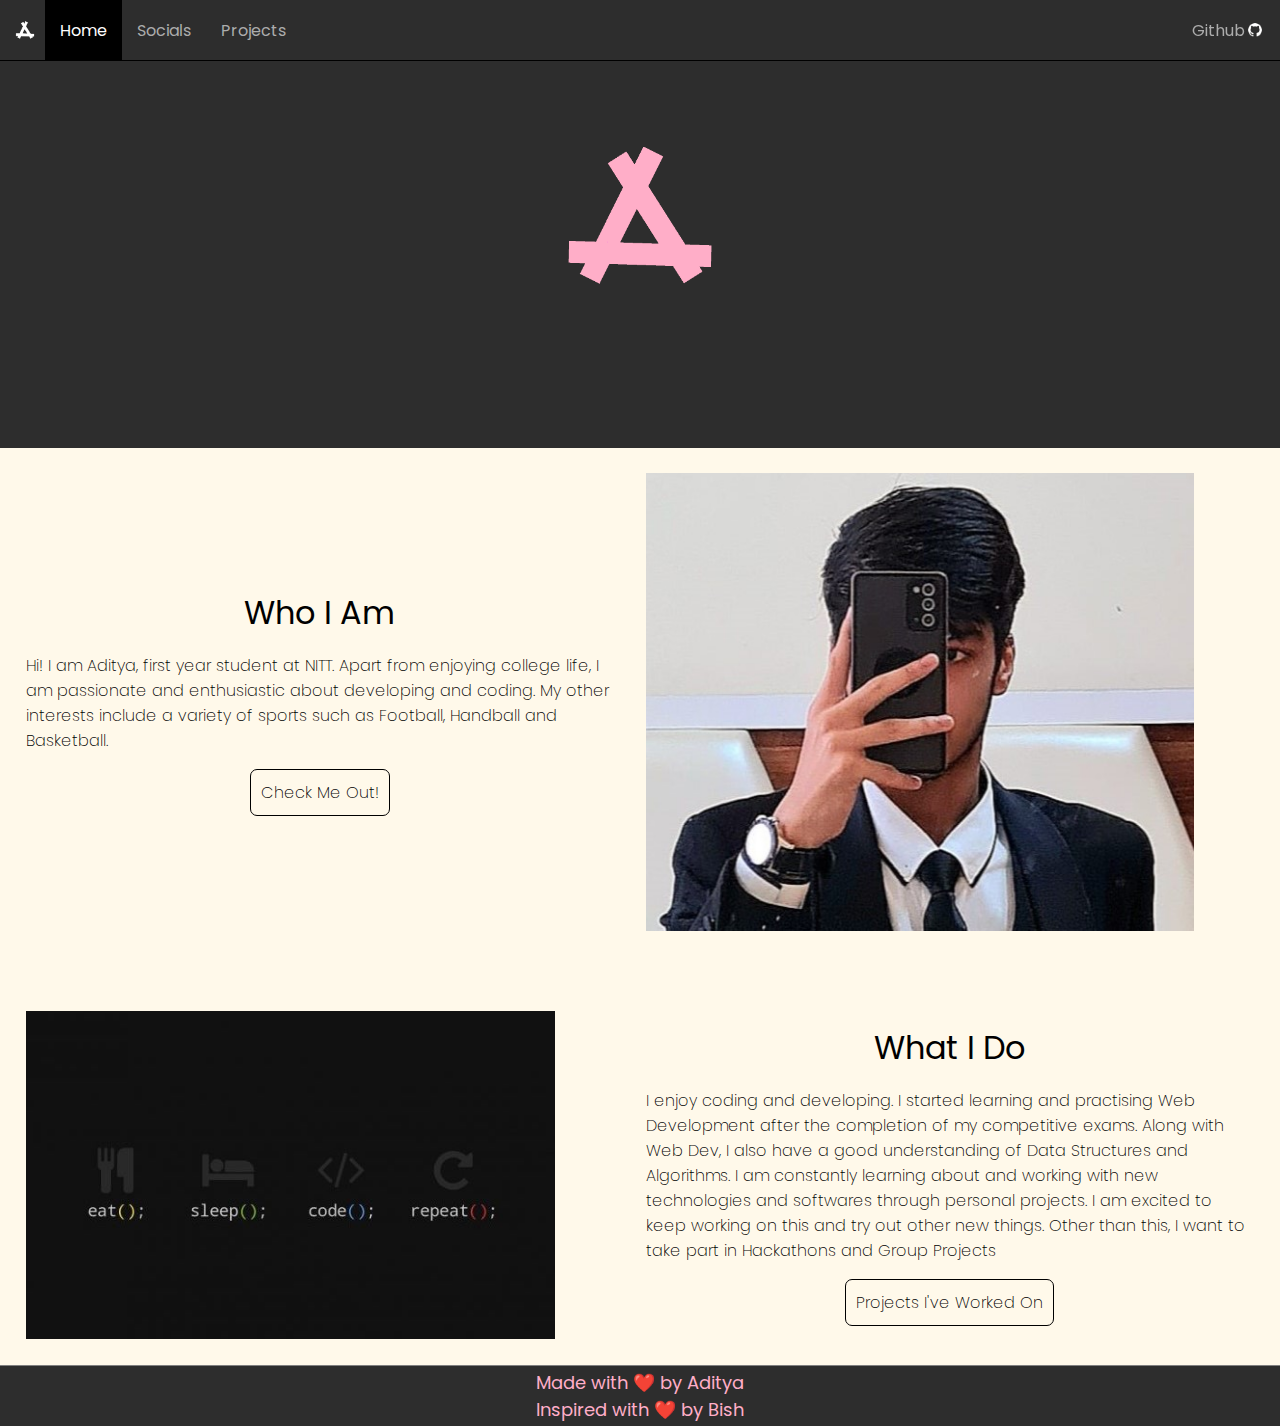
<file: index.html>
<!DOCTYPE html>
<html lang="en">
<head>
    <meta charset="UTF-8">
    <meta name="viewport" content="width=device-width, initial-scale=1.0">
    <title>Sub Delta | Home</title>
    <link rel="stylesheet" href="CSS\style-index.css">
    <link rel="preconnect" href="https://fonts.googleapis.com">
    <link rel="preconnect" href="https://fonts.gstatic.com" crossorigin>
    <link href="https://fonts.googleapis.com/css2?family=Roboto+Mono:ital,wght@0,100..700;1,100..700&display=swap" rel="stylesheet">
    <link href="https://fonts.googleapis.com/css2?family=Poppins:ital,wght@0,100;0,200;0,300;0,400;0,500;0,600;0,700;0,800;0,900;1,100;1,200;1,300;1,400;1,500;1,600;1,700;1,800;1,900&display=swap" rel="stylesheet">
</head>
<body>
    
    <div class="body-wrapper">
        <header class="nav-bar">
            <a href="index.html"><img src="Images\deltaLogoWhite.png" alt="Aditya Logo"></a>
            <nav class="nav">
                <ul>
                    <li><a href="index.html" class="active">Home</a></li>
                    <li><a href="socials.html">Socials</a></li>
                    <li><a href="projects.html">Projects</a></li>  
                      
                </ul>
            </nav>
            <a href="https://github.com/" target="_blank" class="github">Github<img class="github-logo" src="Images/github.png" alt=""></a>
        </header>

        <div class="logo-text">
            <img src="Images\deltaLogoPink.png" alt="Aditya Logo">
            <div class="changing-text"></div>
        </div>

        <div class="mid">
                <img src="Images\whoIAm.jpeg" alt="" class="who-we-are">
                <div class="who-we-are-info">
                    <div class="who-we-are-title">Who I Am</div>
                    <p>Hi! I am Aditya, first year student at NITT. Apart from enjoying college life, I am passionate and enthusiastic about developing and coding. My other interests include a variety of sports such as Football, Handball and Basketball.</p>
                    <a href="socials.html">Check Me Out!</a>
                </div>

                <img src="Images\whatIDo.jpg" alt="" class="what-we-do">
                <div class="what-we-do-info">
                    <div class="what-we-do-title">What I Do</div>
                    <p>I enjoy coding and developing. I started learning and practising Web Development after the completion of my competitive exams. Along with Web Dev, I also have a good understanding of Data Structures and Algorithms. I am constantly learning about and working with new technologies and softwares through personal projects. I am excited to keep working on this and try out other new things. Other than this, I want to take part in Hackathons and Group Projects</p>
                    <a href="projects.html">Projects I've Worked On</a>
                </div>
        </div>

        <footer class="love">Made with ❤️ by Aditya<br>Inspired with ❤️ by Bish</footer>
    </div>

</body>
</html>
</file>
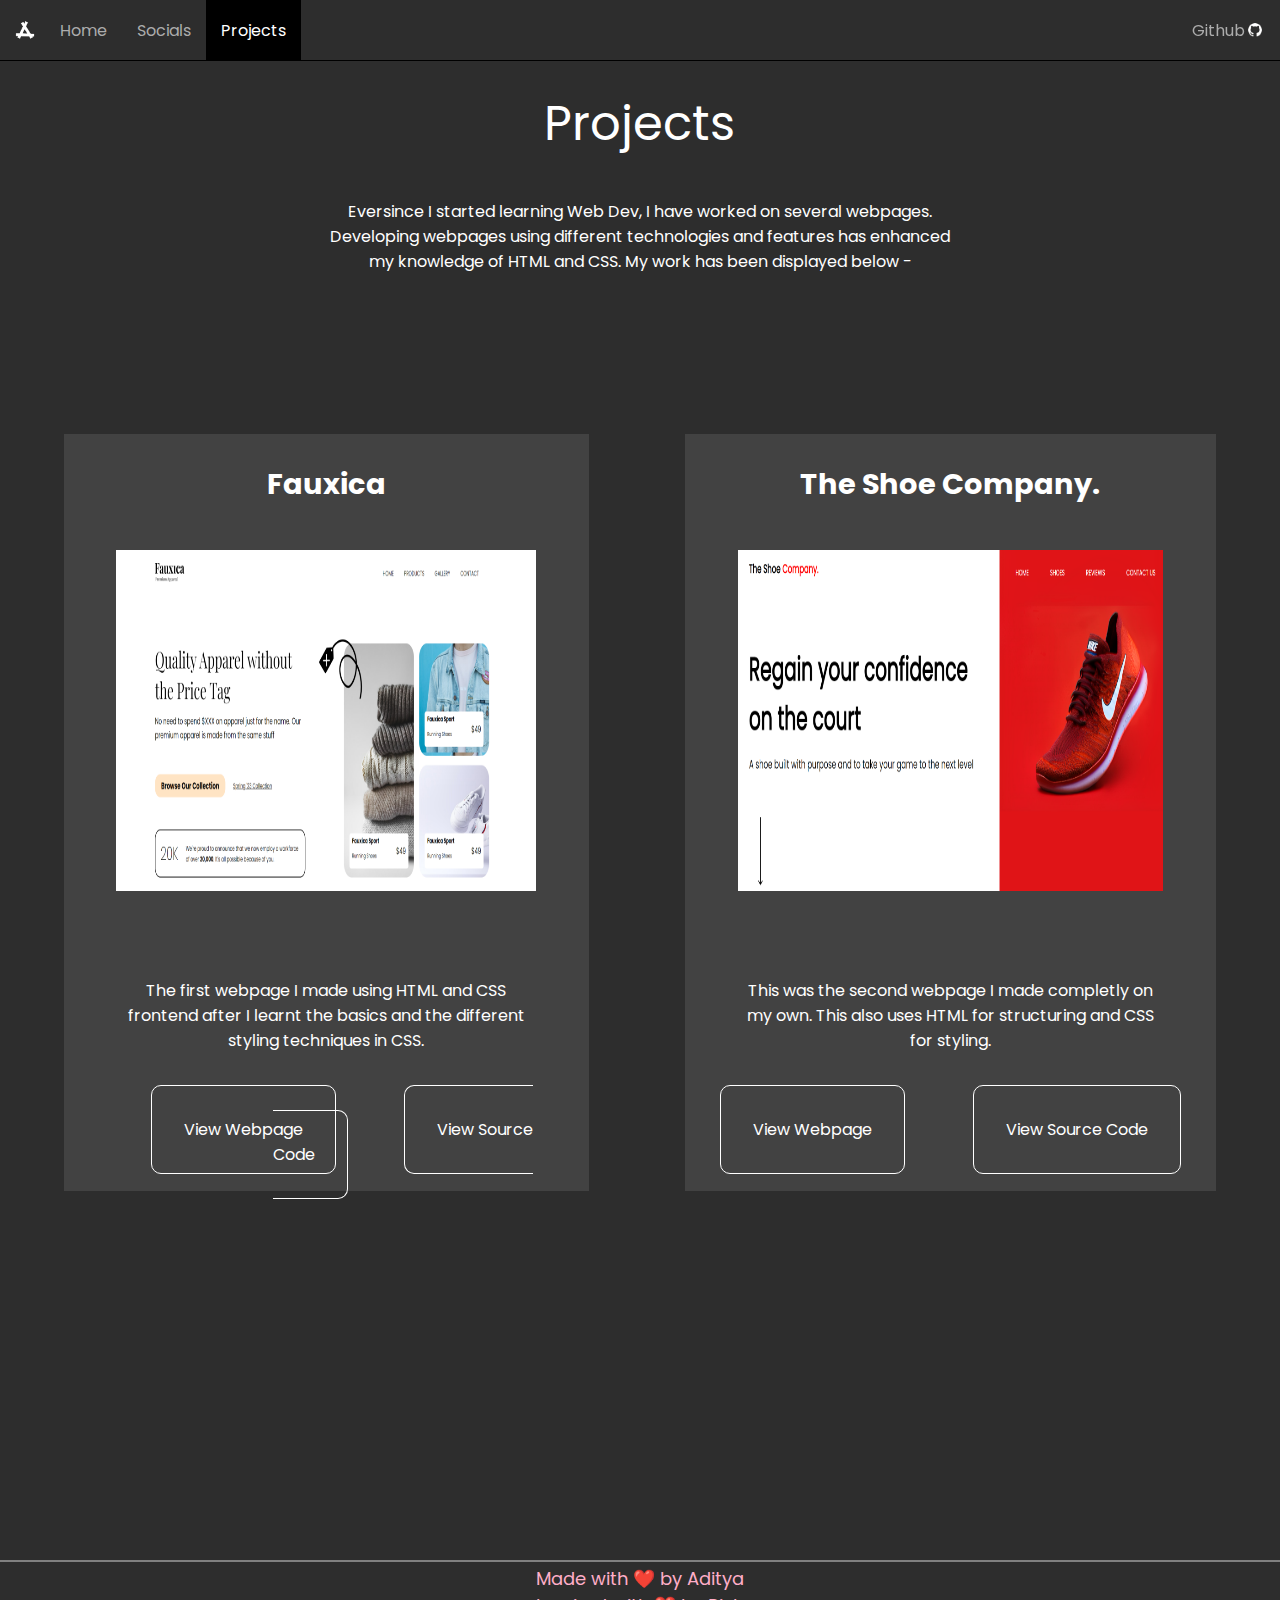
<file: projects.html>
<!DOCTYPE html>
<html lang="en">
<head>
    <meta charset="UTF-8">
    <meta name="viewport" content="width=device-width, initial-scale=1.0">
    <title>Sub Delta | Projects</title>
    <link rel="stylesheet" href="CSS/style-projects.css">
    <link rel="preconnect" href="https://fonts.googleapis.com">
    <link rel="preconnect" href="https://fonts.gstatic.com" crossorigin>
    <link href="https://fonts.googleapis.com/css2?family=Poppins:ital,wght@0,100;0,200;0,300;0,400;0,500;0,600;0,700;0,800;0,900;1,100;1,200;1,300;1,400;1,500;1,600;1,700;1,800;1,900&display=swap" rel="stylesheet"></head>
<body>
    
    <div class="wrapper">
        <header class="nav-bar">
            <a href="index.html"><img src="Images\deltaLogoWhite.png" alt="Aditya Logo"></a>
            <nav class="nav">
                <ul>
                    <li><a href="index.html">Home</a></li>
                    <li><a href="socials.html">Socials</a></li>
                    <li><a href="projects.html" class="active">Projects</a></li>  
                      
                </ul>
            </nav>
            <a href="https://github.com/" target="_blank" class="github">Github<img class="github-logo" src="Images/github.png" alt=""></a>
        </header>        

        <div class="main-body">
            <div class="title">Projects</div>
            <div class="sub-title">Eversince I started learning Web Dev, I have worked on several webpages. Developing webpages using different technologies and features has enhanced my knowledge of HTML and CSS. My work has been displayed below -</div>

            <div class="projects">
                <div class="block fauxica-block">
                    <h3>Fauxica</h3>
                    <img src="Images/fauxicaPage.png" alt="">
                    <p>The first webpage I made using HTML and CSS frontend after I learnt the basics and the different styling techniques in CSS.</p>
                    <a target="_blank" href="C:\Users\Aditya\Desktop\Web Development\Project 1 - Fauxica (Home Page - HTML CSS)\Webpage.html">View Webpage</a>
                    <a target="_blank" href="https://github.com/Adityaaa1505/Fauxica-Web-Page/blob/main/Webpage.html">View Source Code</a>
                </div>

                <div class="block shoe-block">
                    <h3>The Shoe Company.</h3>
                    <img src="Images/shoePage.png" alt="">
                    <p>This was the second webpage I made completly on my own. This also uses HTML for structuring and CSS for styling.</p>
                    <a target="_blank" href="C:\Users\Aditya\Desktop\Web Development\Project 2 - The Shoe Company (Home Page - HTML CSS)\Webpage.html">View Webpage</a>
                    <a target="_blank" href="https://github.com/Adityaaa1505/TheShoeCompany-Web-Page/blob/main/Webpage.html">View Source Code</a>
                </div>

                <!-- <div class="block shoe">
                    <h3>Shoe-Company</h3>
                    <img src="Images/shoePage.png" alt="">
                    <p>This was the second webpage I made completly on my own. This also uses HTML for structuring and CSS for styling.</p>
                    <a target="_blank" href="C:\Users\Aditya\Desktop\Web Development\Project 2 - The Shoe Company (Home Page - HTML CSS)\Webpage.html">View Webpage</a>
                    <a>View Source Code</a>
                </div> -->

                <!-- <div class="block fauxica">
                    <h3>Fauxica</h3>
                    <img src="Images/fauxicaPage.png" alt="">
                    <p>The first webpage I made using HTML and CSS frontend after I learnt the basics and the different styling techniques in CSS.</p>
                    <a target="_blank" href="C:\Users\Aditya\Desktop\Web Development\Project 1 - Fauxica (Home Page - HTML CSS)\Webpage.html">View Webpage</a>
                    <a>View Source Code</a>
                </div> -->
            </div>
        </div>

        <footer class="love">Made with ❤️ by Aditya<br>Inspired with ❤️ by Bish</footer>
        
    </div>
</body>
</html>
</file>
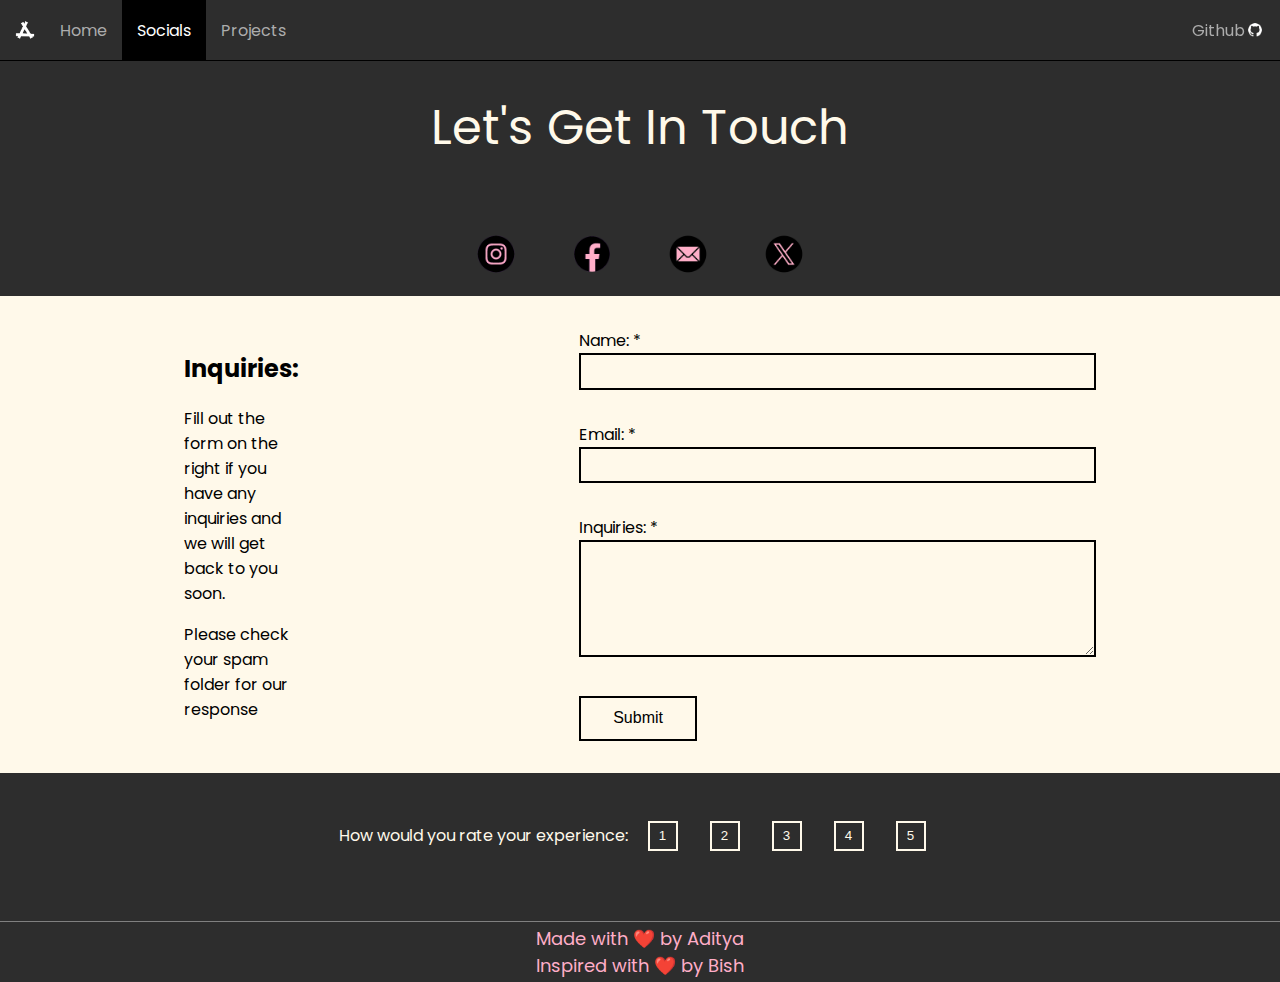
<file: socials.html>
<!DOCTYPE html>
<html lang="en">
<head>
    <meta charset="UTF-8">
    <meta name="viewport" content="width=device-width, initial-scale=1.0">
    <title>Sub Delta | Socials</title>
    <link rel="stylesheet" href="CSS/style-socials.css">
    <link rel="preconnect" href="https://fonts.googleapis.com">
    <link rel="preconnect" href="https://fonts.gstatic.com" crossorigin>
    <link href="https://fonts.googleapis.com/css2?family=Roboto+Mono:ital,wght@0,100..700;1,100..700&display=swap" rel="stylesheet">
    <link href="https://fonts.googleapis.com/css2?family=Poppins:ital,wght@0,100;0,200;0,300;0,400;0,500;0,600;0,700;0,800;0,900;1,100;1,200;1,300;1,400;1,500;1,600;1,700;1,800;1,900&display=swap" rel="stylesheet">
</head>
<body>
    
    <div class="wrapper">

        <header class="nav-bar">
            <a href="index.html"><img src="Images\deltaLogoWhite.png" alt="Aditya Logo"></a>
            <nav class="nav">
                <ul>
                    <li><a href="index.html">Home</a></li>
                    <li><a href="socials.html" class="active">Socials</a></li>
                    <li><a href="projects.html">Projects</a></li>  
                      
                </ul>
            </nav>
            <a href="https://github.com/" target="_blank" class="github">Github<img class="github-logo" src="Images/github.png" alt=""></a>
        </header>        

        <div class="main-body">
            <div class="title">Let's Get In Touch</div>
            <div class="logo-container">
                <a href="#"><img src="Images/instagram.png" alt="" class="logo" id="logo1"></a>
                <a href="#"><img src="Images/facebook.png" alt="" class="logo" id="logo2"></a>
                <a href="#"><img src="Images/email.png" alt="" class="logo" id="logo3"></a>
                <a href="#"><img src="Images/twitter.png" alt="" class="logo" id="logo4"></a>
            </div>
        </div>

        <div class="inq-form">
            <div class="text-wrap">
                <h2>Inquiries:</h2>
                <p>Fill out the form on the right if you have any inquiries and we will get back to you soon.</p>
                <p>Please check your spam folder for our response</p>
            </div>

            <form>
                <div>Name: *</div>
                <input class="input" type="text" name="name">
                <div>Email: *</div>
                <input class="input" type="email" name="email">
                <div>Inquiries: *</div>
                <textarea class="input" name="inquiry" cols="50" rows="5"></textarea>
                <input class="submit" id="submit-inq" type="button" value="Submit"> 
            </form>
        </div>

        <div class="feedback" id="feedback-box">How would you rate your experience: <button class="feedback-btn" id="btn1">1</button><button class="feedback-btn" id="btn2">2</button><button class="feedback-btn" id="btn3">3</button><button class="feedback-btn" id="btn4">4</button><button class="feedback-btn" id="btn5">5</button>
            <div id="options"></div>
        </div>
    
        <footer class="love">Made with ❤️ by Aditya<br>Inspired with ❤️ by Bish</footer>
    </div>

</body>
    <script src="JS\script-socials.js"></script>
</html>
</file>
<file: CSS/style-projects.css>
body{
    margin: 0;
    font-family: "Poppins";
}

.nav-bar{
    display: flex;
    position: fixed;
    width: 100%;
    height: 30px;
    top: 0;
    align-items: center;
    border-bottom: 1px solid black;
    background-color: rgb(45, 45, 45);
    padding: 15px;
}

.nav-bar a{
    width: 20px; 
    height: 20px;
}


.nav-bar a img{   
    width: 100%;
}

.nav{
    width: fit-content;
}

.nav ul{
    list-style: none;
    display: flex;
    padding: 10px;
}

.nav ul li a{
    text-decoration: none;
    color: rgb(172, 172, 172);
    font-size: 1rem;
    padding: 19px 15px;
}

.nav ul li a:hover{
    text-decoration: none;
    color: white;
    font-size: 1rem;
    padding: 19px 15px;
    transition-duration: 0.4s;
    background-color: black;
}

.nav ul li .active{
    color: white;
    background-color:black;
}

.github{
    position: fixed;
    display: flex;
    right: 0px;
    text-decoration: none;
    color: rgb(172, 172, 172);
    padding: 20px 68px 20px 15px;
    align-items: center;
}

.github:hover{
    color:white;
    background-color: black;
    transition-duration: 0.4s;
    
}

.main-body{
    margin: 50px auto 0 auto;
    width: 100%;
    text-align: center;
    background-color: rgb(45, 45, 45);
    border-bottom: 1px solid grey;
}

.main-body .title{
    padding: 3%;
    font-size: 3rem;
    color: white;
}

.main-body .sub-title{
    text-align: center;
    width: 50%;
    margin: 0 auto;
    color: white;
}

.projects{
    display: grid;
    grid-template-areas: 
    "Fauxica Shoe-Company"
    "Shoe Blank";
    margin: 6rem 4rem 10rem 4rem;
    padding: 4rem 0 10rem 0;
    gap: 14rem 6rem;
}

.block{
    color: white;
    background-color: rgb(66, 66, 66);
    height: 130%;
}

.block h3{
    font-size: 1.8rem;
}

.block img{
    width: 80%;
    height: 45%;
    padding: 1rem;
}

.block p{
    width: 80%;
    margin: 2rem auto;
    padding: 2rem;
}

.block a{
    margin: 4rem 2rem;
    padding: 2rem;
    border-radius: 10px;
    border: 1px solid white;
    text-decoration: none;
    color: white;
}

.block a:hover{
    background-color: white;
    color: black;
    transition-duration: 0.4s;
}

.fauxica-block{
    grid-area: Fauxica;
}

.shoe-block{
    grid-area: Shoe-Company;
}

/* .shoe{
    grid-area: Shoe;
} */

/* .fauxica{
    grid-area: Blank;
} */

footer{
    text-align: center;
    color: #ffaec8;
    background-color: rgb(45, 45, 45);
    border-top: 1px solid grey;
    font-size: large;
    padding: 3px;
}
</file>
<file: CSS/style-socials.css>
body{
    margin: 0;
    font-family: "Poppins";
}

.nav-bar{
    display: flex;
    position: fixed;
    width: 100%;
    height: 30px;
    top: 0;
    align-items: center;
    border-bottom: 1px solid black;
    background-color: rgb(45, 45, 45);
    padding: 15px;
}

.nav-bar a{
    width: 20px; 
    height: 20px;
}


.nav-bar a img{   
    width: 100%;
}

.nav{
    width: fit-content;
}

.nav ul{
    list-style: none;
    display: flex;
    padding: 10px;
}

.nav ul li a{
    text-decoration: none;
    color: rgb(172, 172, 172);
    font-size: 1rem;
    padding: 19px 15px;
}

.nav ul li a:hover{
    text-decoration: none;
    color: white;
    font-size: 1rem;
    padding: 19px 15px;
    transition-duration: 0.4s;
    background-color: black;
}

.nav ul li .active{
    color: white;
    background-color:black;
}

.github{
    position: fixed;
    display: flex;
    right: 0px;
    text-decoration: none;
    color: rgb(172, 172, 172);
    padding: 20px 68px 20px 15px;
    align-items: center;
}

.github:hover{
    color:white;
    background-color: black;
    transition-duration: 0.4s;
    
}

.main-body{
    margin-top: 60px;
    background-color: rgb(45, 45, 45);
}

.main-body .title{  
    text-align: center;
    padding: 2rem 0 1rem 0;
    font-size: 3rem;
    color: #fff9ea;
}

.main-body .logo-container{
    display: flex;
    margin: 2rem auto 0rem auto;
    width: 30%;
    justify-content: center;
    align-items: center;
}

.main-body .logo-container a{
    margin: 1rem auto;
    width: 15%;
    display: flex;
    justify-content: center;
}

.main-body .logo-container a .logo{
    width: 90%;
}

.main-body .logo-container a .logo:hover{
    background-color: #fff9ea;
    transition-duration: 0.3s;
}

#logo1{
    animation: slide2 1.5s ease 1;   
}

#logo2{
    animation: slide2 1.5s ease 1;
}

#logo3{
    animation: slide1 1.5s ease 1;
}

#logo4{
    animation: slide1 1.5s ease 1;
}

@keyframes slide1{
    from{
        margin-left: 100%;
        filter: opacity(0%);
    }
    to{
        margin-left: 0%;
        filter: opacity(100%);
    }
}

@keyframes slide2{
    from{
        margin-right: 100%;
        filter: opacity(0%);
    }
    to{
        margin-right: 0%;
        filter: opacity(100%);
    }
}

.inq-form{
    display: flex;
    justify-content: space-evenly;
    align-items: center;
    background-color: #fff9ea;
    padding: 2rem;
}

.inq-form .text-wrap{
    width: 20%;
}

.inq-form p{
    width: 50%;
    /* border: 2px solid red; */
}

.inq-form form{
    width: min-content;
}

.inq-form form .input{
    margin-bottom: 2rem;
    padding: 0.4rem 0.4rem;
    background-color: #fff9ea;
    border: 2px solid black;
    width: 500px;
    font-family: "Poppins";
}

.inq-form form textarea{
    background-color: #fff9ea;  
    margin-bottom: 2rem;
    padding: 0.4rem 0.4rem;
    border: 2px solid black;
    width: 500px;
    font-family: "Poppins";
}

.inq-form form .submit{
    background-color: #fff9ea;
    padding: 0.7rem 2rem;
    align-self: center;
    border: 2px solid black;
    font-size: 1rem;
}

.inq-form form .submit:hover{
    background-color: rgb(45, 45, 45);
    color: white;
    transition-duration: 0.4s;
}

.feedback{
    text-align: center;
    background-color: rgb(45, 45, 45);
    padding: 2rem 0;
    align-items: center;
    color: #fff9ea;
}

.feedback button{
    margin: 1rem;
    padding: 5px 8px;
    border: 2px solid #fff9ea;
    background-color: rgb(45, 45, 45);
    color: #fff9ea;
    width: 30px;
    height: 30px;
    transition-duration: 0.3s; 
}

.feedback button:hover{
    margin: 0.58rem;
    padding: 5px 8px;
    border: 2px solid #fff9ea;
    background-color: rgb(45, 45, 45);
    color: #fff9ea;
    width: 40px;
    height: 40px;
    font-size: 1.1rem;

}

.feedback div{
    padding: 0.7rem;
}

.feedback input{
    background-color: #fff9ea;
    padding: 0.7rem 2rem;
    align-self: center;
    border: 2px solid black;
    font-size: 1rem;
}

.feedback input:hover{
    background-color: rgb(45, 45, 45);
    color: white;
    transition-duration: 0.4s;
    border: 2px solid #fff9ea;
}

footer{
    text-align: center;
    color: #ffaec8;
    background-color: rgb(45, 45, 45);
    border-top: 1px solid grey;
    font-size: large;
    padding: 3px;
}
</file>
